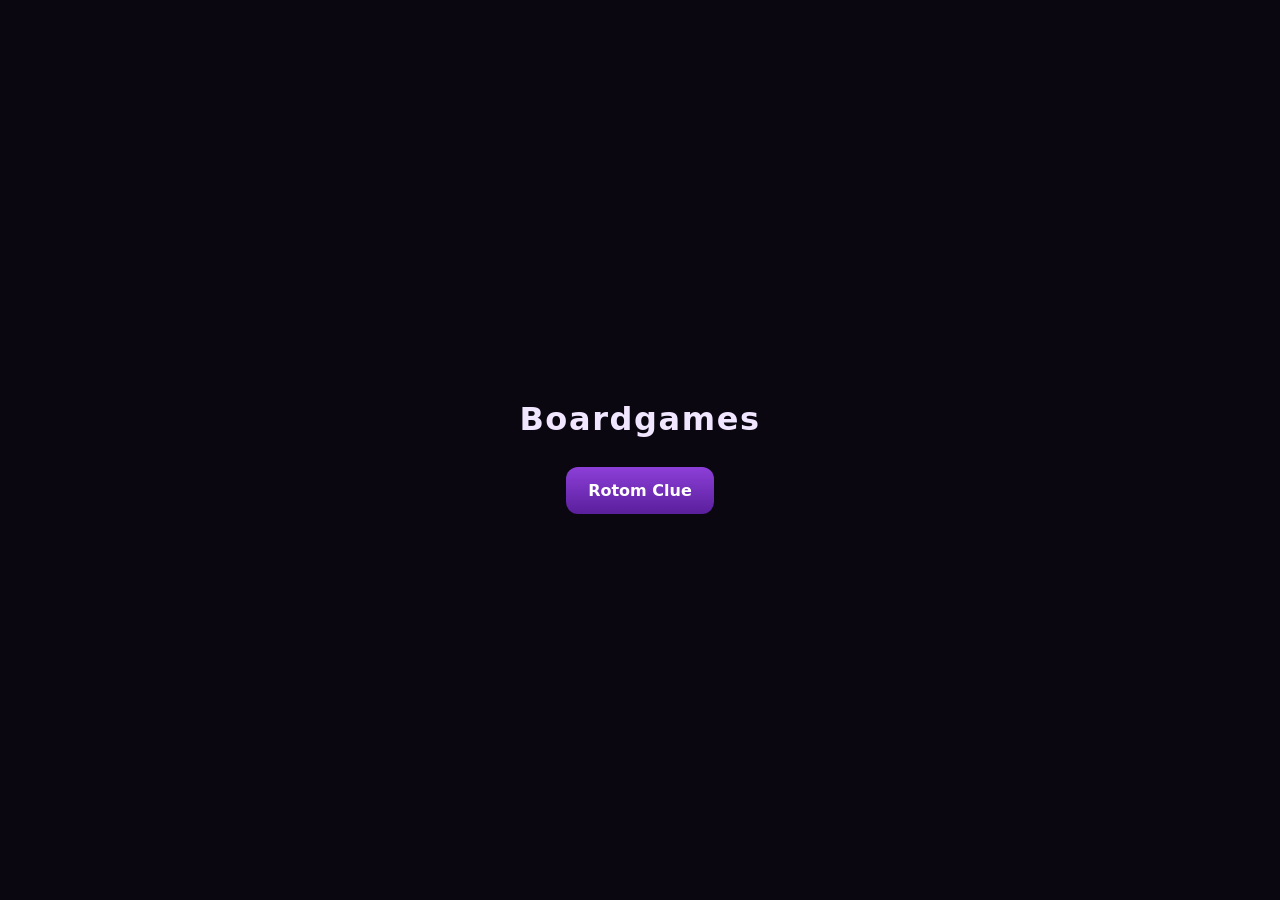
<file: index.html>
<!DOCTYPE html>
<html lang="fr">
<head>
<meta charset="utf-8">
<meta name="viewport" content="width=device-width, initial-scale=1">
<title>Boardgames</title>
<meta name="robots" content="noindex">
<style>
  body { margin: 0; min-height: 100vh; display: grid; place-items: center; background: #0b0710; color: #f1e6ff; font-family: system-ui, sans-serif; }
  main { text-align: center; padding: 24px; }
  h1 { font-weight: 800; letter-spacing: .05em; }
  a { display: inline-block; margin: 8px; padding: 14px 22px; border-radius: 12px; background: linear-gradient(180deg, #8d3fd8, #5a1f9c); color: #fff; text-decoration: none; font-weight: 800; }
</style>
</head>
<body>
<main>
  <h1>Boardgames</h1>
  <a href="rotom-clue/">Rotom Clue</a>
</main>
</body>
</html>
</file>
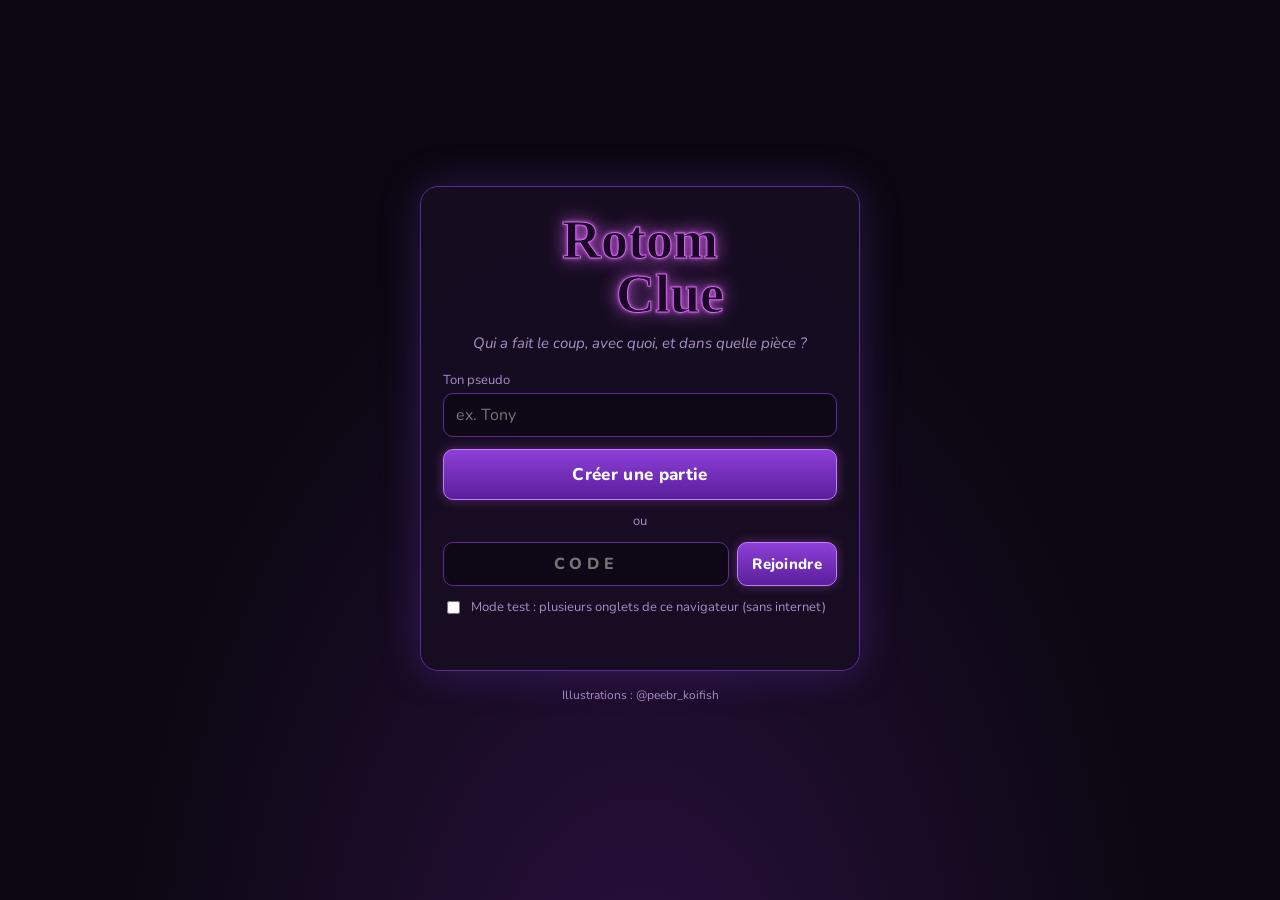
<file: rotom-clue/index.html>
<!DOCTYPE html>
<html lang="fr">
<head>
<meta charset="utf-8">
<meta name="viewport" content="width=device-width, initial-scale=1, viewport-fit=cover">
<title>Rotom Clue</title>
<meta name="robots" content="noindex">
<link rel="preconnect" href="https://fonts.googleapis.com">
<link href="https://fonts.googleapis.com/css2?family=IM+Fell+English+SC&family=Nunito:wght@400;600;800&display=swap" rel="stylesheet">
<link rel="stylesheet" href="style.css">
</head>
<body>

<!-- ============ ACCUEIL ============ -->
<section id="home" class="screen">
  <div class="home-card">
    <h1 class="logo">Rotom <span>Clue</span></h1>
    <p class="tagline">Qui a fait le coup, avec quoi, et dans quelle pièce ?</p>
    <label class="field">Ton pseudo
      <input id="in-name" maxlength="18" placeholder="ex. Tony" autocomplete="nickname">
    </label>
    <button id="btn-create" class="btn big">Créer une partie</button>
    <div class="or">ou</div>
    <div class="join-row">
      <input id="in-code" maxlength="5" placeholder="CODE" autocapitalize="characters" spellcheck="false">
      <button id="btn-join" class="btn">Rejoindre</button>
    </div>
    <button id="btn-resume" class="btn ghost hidden"></button>
    <label class="check"><input type="checkbox" id="in-local"> Mode test : plusieurs onglets de ce navigateur (sans internet)</label>
    <p id="home-msg" class="msg"></p>
  </div>
  <p class="credit">Illustrations : @peebr_koifish</p>
</section>

<!-- ============ SALON ============ -->
<section id="lobby" class="screen hidden">
  <div class="lobby-card">
    <h2 class="title">Salon de la partie</h2>
    <div class="code-box">
      <div class="code-label">Code</div>
      <div id="lobby-code" class="code"></div>
      <button id="btn-copy" class="btn small">Copier le lien d'invitation</button>
      <div id="lobby-link" class="link"></div>
    </div>
    <h3>Choisis ton Rotom</h3>
    <div id="rotom-pick" class="rotom-pick"></div>
    <h3>Joueurs <span id="lobby-count"></span></h3>
    <ul id="lobby-players" class="lobby-players"></ul>
    <button id="btn-start" class="btn big hidden">Lancer la partie</button>
    <p id="lobby-wait" class="msg">En attente du lancement par l'hôte…</p>
  </div>
</section>

<!-- ============ JEU ============ -->
<section id="game" class="screen hidden">
  <header class="topbar">
    <div class="logo small">Rotom <span>Clue</span></div>
    <div class="topinfo"><span id="net-dot" class="dot"></span> Partie <b id="game-code"></b></div>
  </header>
  <main class="layout">
    <section class="board-wrap">
      <div id="board">
        <img src="assets/board.webp" class="board-img" alt="Plateau" draggable="false">
        <div id="rooms"></div>
        <button id="peebboof" title="Le Peebboof — faire une accusation"></button>
        <div id="tokens"></div>
        <div id="hl"></div>
      </div>
    </section>
    <aside class="side">
      <div id="turnbox"></div>
      <nav class="tabs">
        <button data-tab="invest" class="on">Enquête</button>
        <button data-tab="ghosts">Fantômes</button>
        <button data-tab="players">Joueurs</button>
        <button data-tab="log">Journal</button>
      </nav>
      <div class="pane" id="pane-invest"><div id="mycards"></div><div id="notes"></div></div>
      <div class="pane hidden" id="pane-ghosts"></div>
      <div class="pane hidden" id="pane-players"></div>
      <div class="pane hidden" id="pane-log"></div>
    </aside>
  </main>
</section>

<div id="modal" class="modal hidden"><div class="modal-box" id="modal-box"></div></div>
<div id="toasts"></div>

<script src="lib/peerjs.min.js"></script>
<script src="js/config.js"></script>
<script src="js/geo.js"></script>
<script src="js/grid.js"></script>
<script src="js/net.js"></script>
<script src="js/host.js"></script>
<script src="js/app.js"></script>
</body>
</html>
</file>
<file: rotom-clue/style.css>
:root {
  --bg: #0b0710;
  --panel: #170d22;
  --panel2: #21122f;
  --line: #5b2d93;
  --accent: #d763f2;
  --accent2: #8a4dff;
  --text: #f1e6ff;
  --muted: #a78fc4;
  --ok: #6be38a;
  --bad: #ff6b8a;
  --fell: 'IM Fell English SC', Georgia, serif;
}
* { box-sizing: border-box; }
html, body { margin: 0; height: 100%; }
html { background: var(--bg); }
body {
  background: radial-gradient(ellipse at 50% 120%, #2a1140 0%, var(--bg) 60%) fixed;
  color: var(--text); font-family: Nunito, system-ui, sans-serif; font-size: 15px;
  -webkit-tap-highlight-color: transparent;
}
.hidden { display: none !important; }
button { font: inherit; color: inherit; cursor: pointer; }
input { font: inherit; }

/* ---------- boutons ---------- */
.btn {
  background: linear-gradient(180deg, #8d3fd8, #5a1f9c); border: 1px solid #c07bff; color: #fff;
  padding: 9px 14px; border-radius: 10px; font-weight: 800; letter-spacing: .02em;
  box-shadow: 0 0 12px rgba(215, 99, 242, .35);
}
.btn:hover { filter: brightness(1.12); }
.btn:disabled { opacity: .4; cursor: default; filter: none; box-shadow: none; }
.btn.big { width: 100%; padding: 13px; font-size: 17px; }
.btn.small { padding: 6px 10px; font-size: 13px; }
.btn.ghost { background: transparent; border-color: var(--line); box-shadow: none; }
.btn.danger { background: linear-gradient(180deg, #b0305a, #6f1638); border-color: #ff7ca0; }
.btn.tiny { padding: 2px 8px; font-size: 13px; border-radius: 7px; box-shadow: none; }

/* ---------- accueil / salon ---------- */
.screen { min-height: 100%; }
#home, #lobby { display: flex; flex-direction: column; align-items: center; justify-content: center; padding: 24px 14px; }
.home-card, .lobby-card {
  width: 100%; max-width: 440px; background: rgba(23, 13, 34, .92); border: 1px solid var(--line);
  border-radius: 18px; padding: 26px 22px; box-shadow: 0 0 40px rgba(138, 77, 255, .25);
  display: flex; flex-direction: column; gap: 12px;
}
.lobby-card { max-width: 560px; }
.logo { font-family: var(--fell); font-size: 54px; margin: 0; text-align: center; line-height: 1; color: #1a0726;
  -webkit-text-stroke: 1px #d763f2; text-shadow: 0 0 18px #d763f2, 0 0 4px #d763f2; }
.logo span { display: block; padding-left: 60px; }
.logo.small { font-size: 24px; display: flex; gap: 6px; text-shadow: 0 0 10px #d763f2; }
.logo.small span { display: inline; padding: 0; }
.tagline { text-align: center; color: var(--muted); margin: 0 0 6px; font-style: italic; }
.field { display: flex; flex-direction: column; gap: 4px; color: var(--muted); font-size: 13px; }
input[type=text], input:not([type]) {
  background: #0e0716; border: 1px solid var(--line); color: var(--text); border-radius: 10px; padding: 10px 12px; font-size: 16px;
}
.or { text-align: center; color: var(--muted); font-size: 13px; }
.join-row { display: flex; gap: 8px; }
.join-row input { flex: 1; text-transform: uppercase; letter-spacing: .3em; text-align: center; font-weight: 800; min-width: 0; }
.check { display: flex; gap: 8px; align-items: flex-start; font-size: 13px; color: var(--muted); }
.msg { color: var(--accent); min-height: 1em; margin: 0; text-align: center; }
.credit { color: var(--muted); font-size: 12px; margin-top: 16px; }
.title { font-family: var(--fell); font-size: 30px; margin: 0; text-align: center; color: var(--accent); }
h3 { margin: 8px 0 0; font-family: var(--fell); font-weight: 400; font-size: 22px; color: var(--accent); }
.code-box { text-align: center; background: #0e0716; border: 1px dashed var(--line); border-radius: 12px; padding: 12px; }
.code-label { color: var(--muted); font-size: 12px; text-transform: uppercase; letter-spacing: .2em; }
.code { font-size: 44px; font-weight: 800; letter-spacing: .25em; color: #fff; text-shadow: 0 0 14px var(--accent); }
.link { font-size: 12px; color: var(--muted); word-break: break-all; margin-top: 6px; }
.rotom-pick { display: grid; grid-template-columns: repeat(6, 1fr); gap: 6px; }
.rotom-pick button {
  background: #0e0716; border: 2px solid transparent; border-radius: 12px; padding: 4px; aspect-ratio: 1; position: relative;
}
.rotom-pick button img { width: 100%; height: 100%; object-fit: contain; }
.rotom-pick button.mine { border-color: var(--accent); box-shadow: 0 0 12px var(--accent); }
.rotom-pick button.taken { opacity: .25; cursor: not-allowed; }
.rotom-pick button .who { position: absolute; bottom: -2px; left: 0; right: 0; font-size: 10px; text-align: center; color: var(--muted); white-space: nowrap; overflow: hidden; }
.lobby-players { list-style: none; padding: 0; margin: 0; display: flex; flex-direction: column; gap: 6px; }
.lobby-players li { display: flex; align-items: center; gap: 10px; background: #0e0716; border-radius: 10px; padding: 6px 10px; }
.lobby-players img { width: 34px; height: 34px; object-fit: contain; }
.lobby-players .nm { flex: 1; font-weight: 800; }
.tag { font-size: 11px; padding: 1px 7px; border-radius: 99px; background: var(--line); color: #fff; font-weight: 600; }

/* ---------- jeu ---------- */
#game { display: flex; flex-direction: column; height: 100vh; height: 100dvh; }
.topbar { display: flex; align-items: center; justify-content: space-between; padding: 6px 14px; border-bottom: 1px solid #2c1745; background: rgba(11, 7, 16, .8); }
.topinfo { color: var(--muted); font-size: 14px; display: flex; align-items: center; gap: 6px; }
.topinfo b { color: #fff; letter-spacing: .15em; }
.dot { width: 9px; height: 9px; border-radius: 50%; background: var(--bad); display: inline-block; }
.dot.ok { background: var(--ok); box-shadow: 0 0 6px var(--ok); }
.layout { flex: 1; display: grid; grid-template-columns: minmax(0, 1fr) 420px; min-height: 0; }
.board-wrap { display: flex; align-items: center; justify-content: center; padding: 10px; min-height: 0; overflow: hidden; }
#board { position: relative; aspect-ratio: 1; height: 100%; max-width: 100%; max-height: calc(100dvh - 70px); touch-action: none; user-select: none; }
.board-img { width: 100%; height: 100%; display: block; border-radius: 8px; }
#rooms > img { position: absolute; pointer-events: none; }
.room-ghosts { position: absolute; display: flex; align-items: center; gap: 2px; font-weight: 800; font-size: clamp(9px, 1.3vmin, 14px);
  background: rgba(10, 4, 16, .78); border: 1px solid var(--accent); border-radius: 99px; padding: 1px 6px 1px 2px; pointer-events: none; transform: translate(-100%, 0); }
.room-ghosts img { width: 1.6em; height: 1.6em; }
#peebboof { position: absolute; background: transparent; border: 0; border-radius: 8px; }
#peebboof:hover { box-shadow: inset 0 0 30px rgba(215, 99, 242, .55); }
.tok { position: absolute; transform: translate(-50%, -50%); width: 6.4%; aspect-ratio: 1; touch-action: none; transition: left .35s, top .35s; z-index: 5; }
.tok.item { width: 3.9%; z-index: 4; }
.tok img { width: 100%; height: 100%; object-fit: contain; pointer-events: none; filter: drop-shadow(0 2px 3px #000); }
.tok.can { cursor: grab; }
.tok.dragging { transition: none; z-index: 20; cursor: grabbing; transform: translate(-50%, -50%) scale(1.15); }
.tok.turn::before { content: ''; position: absolute; inset: -14%; border-radius: 50%; border: 3px solid var(--tc, #fff); box-shadow: 0 0 14px var(--tc, #fff); animation: pulse 1.4s infinite; }
.tok.npc img { opacity: .7; }
.tok .nm { position: absolute; top: 96%; left: 50%; transform: translateX(-50%); font-size: clamp(8px, 1.15vmin, 12px); font-weight: 800; white-space: nowrap;
  background: rgba(10, 4, 16, .85); padding: 0 5px; border-radius: 6px; border: 1px solid var(--tc, #888); pointer-events: none; }
@keyframes pulse { 50% { opacity: .35; } }

.side { border-left: 1px solid #2c1745; background: rgba(23, 13, 34, .75); display: flex; flex-direction: column; min-height: 0; }
#turnbox { padding: 12px; border-bottom: 1px solid #2c1745; display: flex; flex-direction: column; gap: 8px; }
.turn-who { display: flex; align-items: center; gap: 8px; font-weight: 800; font-size: 16px; }
.turn-who img { width: 34px; height: 34px; object-fit: contain; }
.turn-who.me { color: var(--accent); }
.dice { display: flex; gap: 6px; align-items: center; color: var(--muted); }
.die { width: 30px; height: 30px; background: #f5e9ff; color: #2a0f40; border-radius: 7px; display: grid; place-items: center; font-weight: 800; font-size: 18px; box-shadow: 0 0 8px var(--accent); }
.dice b { color: #fff; font-size: 20px; }
.actions { display: flex; flex-wrap: wrap; gap: 6px; }
.actions .btn { flex: 1 1 auto; }
.sugbox { background: #0e0716; border: 1px solid var(--line); border-radius: 10px; padding: 8px; font-size: 13px; }
.sugbox b { color: var(--accent); }
.hint { font-size: 12px; color: var(--muted); }

.tabs { display: flex; border-bottom: 1px solid #2c1745; }
.tabs button { flex: 1; background: none; border: 0; padding: 9px 4px; color: var(--muted); font-weight: 800; font-size: 13px; border-bottom: 2px solid transparent; }
.tabs button.on { color: var(--text); border-bottom-color: var(--accent); }
.tabs button .badge { background: var(--accent); color: #1a0726; border-radius: 99px; padding: 0 6px; font-size: 11px; margin-left: 3px; }
.pane { flex: 1; overflow-y: auto; padding: 12px; min-height: 0; }
.pane h4 { margin: 6px 0; font-family: var(--fell); font-weight: 400; font-size: 19px; color: var(--accent); }
.cards { display: grid; grid-template-columns: repeat(auto-fill, minmax(78px, 1fr)); gap: 6px; }
.card { position: relative; border-radius: 8px; overflow: hidden; background: none; border: 0; padding: 0; }
.card img { width: 100%; display: block; }
.card.sel { outline: 3px solid var(--accent); box-shadow: 0 0 16px var(--accent); }
.card.dim { opacity: .3; }
.empty { color: var(--muted); font-size: 13px; font-style: italic; grid-column: 1 / -1; }

.plist { display: flex; flex-direction: column; gap: 8px; }
.prow { background: #0e0716; border: 1px solid #2c1745; border-radius: 12px; padding: 8px; }
.prow.turn { border-color: var(--accent); }
.prow.elim { opacity: .65; }
.phead { display: flex; align-items: center; gap: 8px; }
.phead img { width: 36px; height: 36px; object-fit: contain; }
.phead .nm { font-weight: 800; flex: 1; }
.phead .cnt { font-size: 12px; color: var(--muted); text-align: right; }
.act-ghosts { display: flex; flex-wrap: wrap; gap: 8px; margin-top: 8px; }
.ag { width: 92px; display: flex; flex-direction: column; gap: 4px; align-items: center; }
.ag .card { width: 100%; }
.gt { display: flex; align-items: center; gap: 3px; font-weight: 800; }
.gt img { width: 22px; height: 22px; }
.ag .row { display: flex; gap: 3px; }

.log { display: flex; flex-direction: column; gap: 4px; font-size: 13px; }
.log div { padding: 4px 8px; border-radius: 8px; background: #0e0716; }
.log .k-turn { color: var(--accent); font-weight: 800; background: none; padding-top: 8px; }
.log .k-ghostwake { border-left: 3px solid var(--accent); }
.log .k-win { background: #3a1756; font-weight: 800; }
.log .k-accuse { border-left: 3px solid var(--bad); }
.log .priv { background: #24103b; border: 1px dashed var(--accent); }

/* notes */
#notes { position: relative; width: 100%; max-width: 420px; margin: 0 auto; user-select: none; }
#notes .nb { width: 100%; display: block; border-radius: 10px; }
.notes-sheet { position: relative; }
.ncell { position: absolute; background: none; border: 0; padding: 0; display: grid; place-items: center; }
.ncell img { width: 90%; height: 82%; object-fit: contain; }
.nhead { position: absolute; display: grid; place-items: center; font-size: clamp(9px, 2.4vw, 12px); font-weight: 800; text-align: center; line-height: 1; overflow: hidden; color: #fff; text-shadow: 0 0 4px #000; }
.ntool { display: flex; gap: 6px; justify-content: center; margin-bottom: 8px; flex-wrap: wrap; }
.ntool button { background: #0e0716; border: 2px solid #2c1745; border-radius: 8px; padding: 2px; width: 62px; height: 34px; }
.ntool button.on { border-color: var(--accent); }
.ntool button img { width: 100%; height: 100%; object-fit: contain; }
.ntool .txt { width: auto; padding: 0 8px; font-size: 12px; color: var(--muted); font-weight: 800; }

/* modal */
.modal { position: fixed; inset: 0; background: rgba(5, 2, 9, .78); display: flex; align-items: center; justify-content: center; z-index: 50; padding: 12px; }
.modal-box { background: var(--panel); border: 1px solid var(--accent2); border-radius: 16px; padding: 16px; width: 100%; max-width: 640px; max-height: 92dvh; overflow-y: auto;
  box-shadow: 0 0 40px rgba(215, 99, 242, .35); display: flex; flex-direction: column; gap: 10px; }
.modal-box h2 { margin: 0; font-family: var(--fell); font-weight: 400; color: var(--accent); font-size: 26px; }
.modal-box .cards { grid-template-columns: repeat(auto-fill, minmax(84px, 1fr)); }
.modal-box .big-card { max-width: 300px; width: 70%; margin: 0 auto; display: block; border-radius: 12px; box-shadow: 0 0 30px rgba(215, 99, 242, .5); }
.modal-row { display: flex; gap: 8px; justify-content: flex-end; flex-wrap: wrap; }
.choice { display: flex; flex-wrap: wrap; gap: 6px; }
.choice .btn { flex: 0 0 auto; }

#toasts { position: fixed; left: 50%; top: 46px; transform: translateX(-50%); display: flex; flex-direction: column; gap: 6px; z-index: 60; width: min(92vw, 460px); pointer-events: none; }
.toast { background: rgba(33, 18, 47, .96); border: 1px solid var(--accent); border-radius: 10px; padding: 8px 12px; font-size: 14px; box-shadow: 0 0 16px rgba(215, 99, 242, .4); animation: tin .25s; }
.toast.err { border-color: var(--bad); }
@keyframes tin { from { opacity: 0; transform: translateY(8px); } }

/* mobile */
@media (max-width: 860px) {
  #game { height: auto; min-height: 100dvh; }
  .layout { grid-template-columns: 1fr; }
  .board-wrap { padding: 4px; }
  #board { width: 100%; height: auto; max-height: none; }
  .side { border-left: 0; border-top: 1px solid #2c1745; }
  .pane { overflow: visible; }
  .logo { font-size: 44px; }
}

/* ---------- déplacement ---------- */
#hl { position: absolute; inset: 0; pointer-events: none; z-index: 8; }
.hl { position: absolute; transform: translate(-50%, -50%); width: 3.3%; min-width: 22px; aspect-ratio: 1; pointer-events: auto;
  border-radius: 8px; border: 2px solid #fff; background: rgba(215, 99, 242, .45); color: #fff; font-weight: 800;
  font-size: clamp(10px, 1.6vmin, 18px); display: grid; place-items: center; padding: 0;
  box-shadow: 0 0 14px #d763f2, inset 0 0 8px #fff; animation: hlp 1.1s ease-in-out infinite; }
.hl:hover { background: rgba(215, 99, 242, .85); }
.hl.room { width: auto; aspect-ratio: auto; padding: 4px 10px; border-radius: 99px; white-space: nowrap; background: rgba(60, 20, 90, .9); }
.hl.exit { background: rgba(107, 227, 138, .55); border-color: #c8ffd6; box-shadow: 0 0 14px #6be38a; }
@keyframes hlp { 50% { box-shadow: 0 0 4px #d763f2, inset 0 0 2px #fff; } }
.movebox { display: flex; flex-direction: column; gap: 6px; background: #0e0716; border: 1px solid var(--line); border-radius: 12px; padding: 8px; }
.moverow { display: flex; gap: 12px; align-items: center; }
.movebox .steps { font-size: 15px; }
.movebox .steps b { font-size: 22px; color: var(--accent); }
.pad { display: grid; grid-template-columns: repeat(3, 44px); grid-template-rows: repeat(3, 40px); gap: 3px; }
.pad .btn { padding: 0; font-size: 20px; }
.pad-up { grid-column: 2; grid-row: 1; } .pad-left { grid-column: 1; grid-row: 2; }
.pad-right { grid-column: 3; grid-row: 2; } .pad-down { grid-column: 2; grid-row: 3; }
.padside { display: flex; flex-direction: column; gap: 6px; flex: 1; }

/* ---------- enquête ---------- */
#mycards { position: sticky; top: -12px; z-index: 3; background: #170d22; margin: -12px -12px 8px; padding: 8px 12px; border-bottom: 1px solid #2c1745; }
.strip-title { font-weight: 800; font-size: 13px; margin-bottom: 4px; }
.strip { display: flex; gap: 5px; overflow-x: auto; padding-bottom: 2px; }
.strip .card { flex: 0 0 52px; }
.nmine { position: absolute; background: rgba(107, 227, 138, .2); border: 2px solid rgba(107, 227, 138, .8); box-shadow: 0 0 8px rgba(107, 227, 138, .5); border-radius: 4px; pointer-events: none; display: flex; align-items: center; justify-content: flex-end; }
.nmine span { font-size: clamp(7px, 1.8vw, 10px); font-weight: 800; color: #b8ffcb; padding-right: 4px; text-shadow: 0 0 3px #000; }
@media (max-width: 860px) { .strip .card { flex-basis: 46px; } }
</file>
